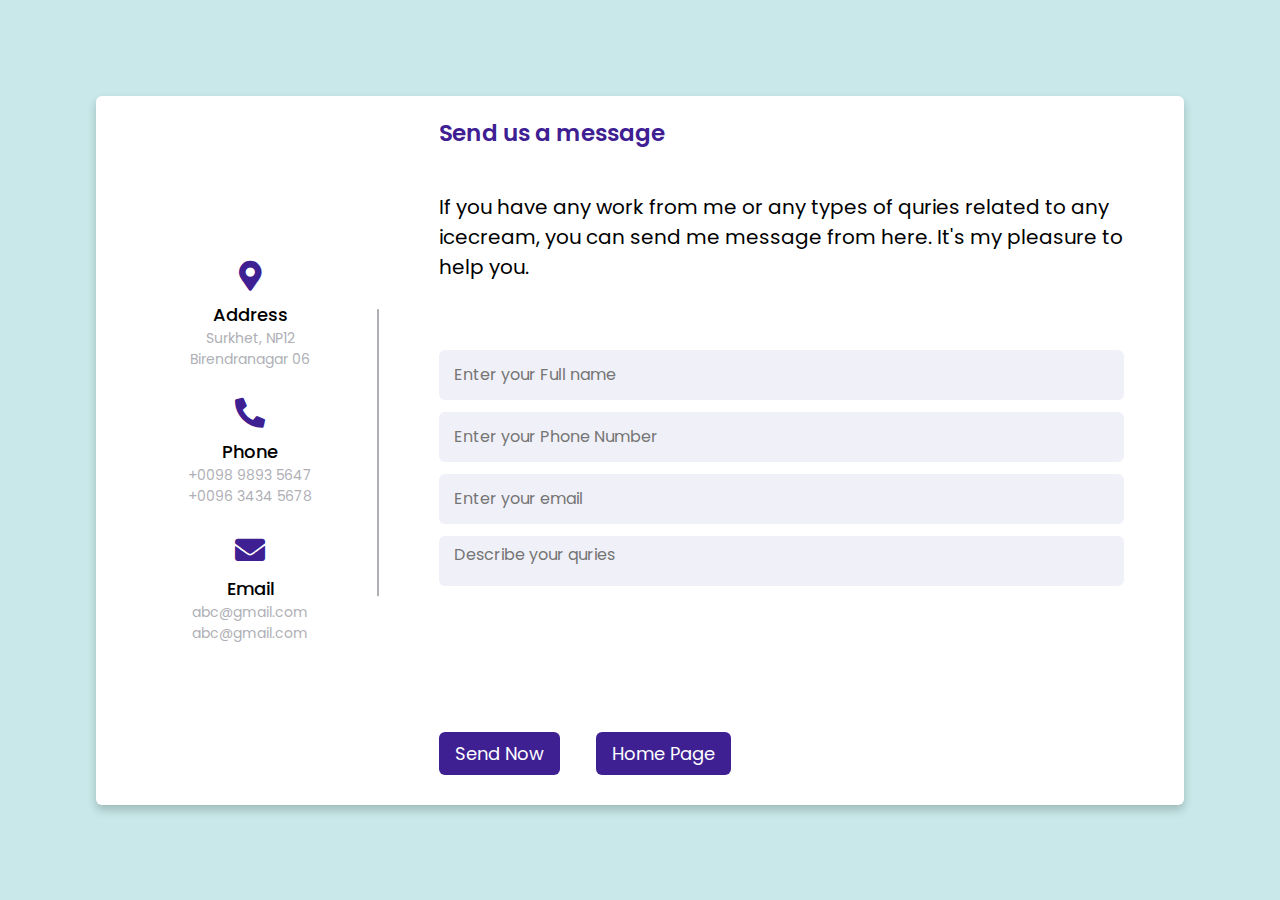
<file: Icecream/contact.html>
<!DOCTYPE html>

<html lang="en" dir="ltr">
  <head>
    <meta charset="UTF-8">
   
    <link rel="stylesheet" href="style.css">
   
    <link rel="stylesheet" href="https://cdnjs.cloudflare.com/ajax/libs/font-awesome/5.15.2/css/all.min.css"/>
     <meta name="viewport" content="width=device-width, initial-scale=1.0">
     <title>Contact Us</title>
     <link rel="stylesheet" type="text/css" href="contact.css">
   </head>
<body>
  <div class="container">
    <div class="content">
      <div class="left-side">
        <div class="address details">
          <i class="fas fa-map-marker-alt"></i>
          <div class="topic">Address</div>
          <div class="text-one">Surkhet, NP12</div>
          <div class="text-two">Birendranagar 06</div>
        </div>
        <div class="phone details">
          <i class="fas fa-phone-alt"></i>
          <div class="topic">Phone</div>
          <div class="text-one">+0098 9893 5647</div>
          <div class="text-two">+0096 3434 5678</div>
        </div>
        <div class="email details">
          <i class="fas fa-envelope"></i>
          <div class="topic">Email</div>
          <div class="text-one">abc@gmail.com</div>
          <div class="text-two">abc@gmail.com</div>
        </div>
      </div>
      <div class="right-side">
        <div class="topic-text">Send us a message</div><br><br><br>
        <p>If you have any work from me or any types of quries related to any icecream, you can send me message from here. It's my pleasure to help you.</p><br><br><br><br>
      <form onsubmit="sendEmail(); reset(); return false;">
        <div class="input-box">
          <input type="text" id="name" placeholder="Enter your Full name" required>
        </div>
        <div class="input-box">
          <input type="phone" id="phone" placeholder="Enter your Phone Number" required>
        </div>
        <div class="input-box">
          <input type="text" name="email" id="email" placeholder="Enter your email" required>
        </div>
        <div class="input-box">
          <textarea id="add" placeholder="Describe your quries" row="3" coloum="20" required></textarea>
        </div>
        <div class="input-box message-box">
          
        </div>
        <div class="button">
         <a href="thankyou.html"> <input type="button" value="Send Now"  ></a>
        </div>&nbsp;&nbsp;&nbsp;&nbsp;&nbsp;&nbsp;&nbsp;&nbsp;&nbsp;&nbsp;&nbsp;
        <div class="button">
          <a href="index.html"><input type="button" value="Home Page" ></a>
        </div>
      </form>
    </div>
    </div>
  </div>
  <!-- <div class="copy-right">
		@ COPYRIGHT 2023 FAMOUS ICECREAM (Gang of wasympur)
	</div> -->
</body>
</html>
<script src="https://smtpjs.com/v3/smtp.js">
  function sendEmail()
  {
    Email.send(
      {
      Host : "smtp.gmail.com",
      Username : "121deepak2104@sjcem.edu.in",
      Password : "Anirudh2003",
      To : 'deepakm7778@gmail.com',
      From : document.getElementById('email').value,
      Subject : "New Contact form Enquiry",
      Body : "Name: " + document.getElementById('name').value
              + "<br> Email: " + document.getElementById('email').value
              + "<br> Phone Number: " + document.getElementById('phone').value
              + "<br> Message: " + document.getElementById('add').value
    }).then(
              message => alert("Message Sent Succesfully")
           );
}
</script>
</file>
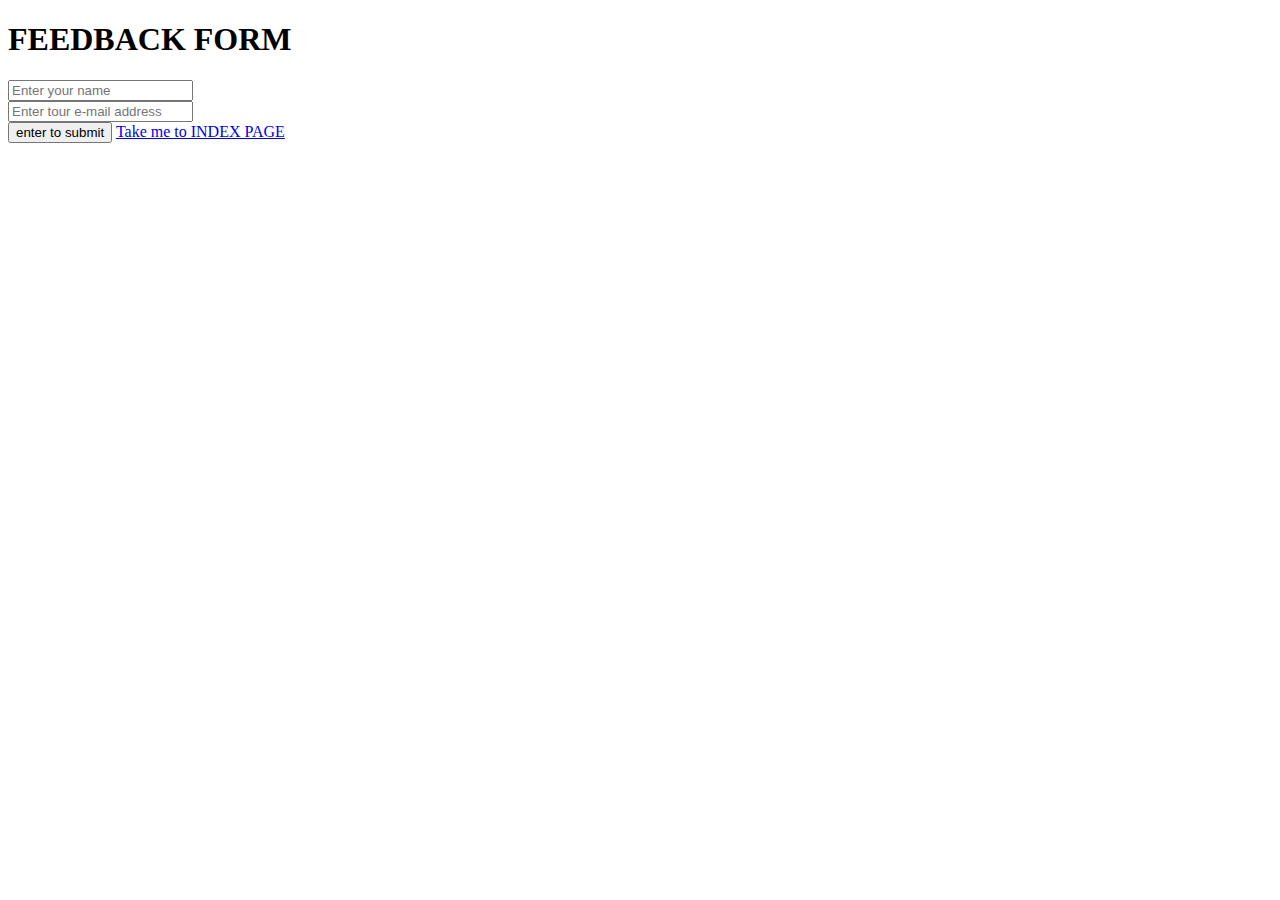
<file: Icecream/page.html>
<!doctype html>
<html>
<head>
	<title>FEEDBACK FORM</title>
<style type="test/css">
	body{background-color:blue;color:red;}
	h1{text-decoration:underlined;color:pink;}
	form{color:magenta;padding:20px;border:double;}
	input{color:lime;}
</style>
</head>
<body>
	<h1>FEEDBACK FORM</h1>
	<form name="frm1" method="post">
		<input type="text" name="txt1" placeholder="Enter your name"><br>
        <input type="email" name="em" placeholder="Enter tour e-mail address"><br>
        <input type="submit" name="sub" value="enter to submit">
        <a href="indeix.html"> Take me to INDEX PAGE</a>
	</body>
</html>
</file>
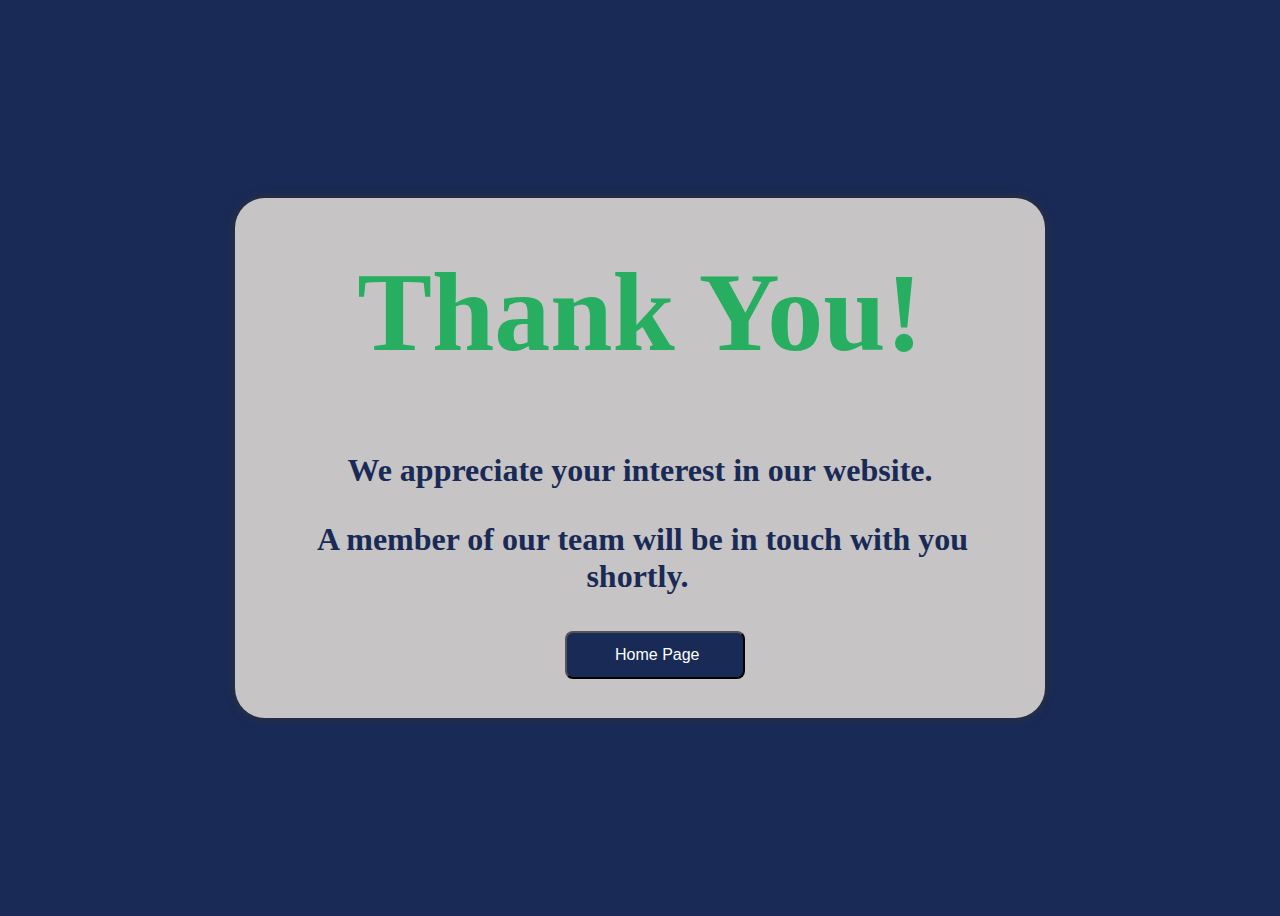
<file: Icecream/thankyou.html>
<!DOCTYPE html>
<html>
  <head>
    <meta charset="UTF-8">
    <meta name="viewport" content="width=device-width, initial-scale=1.0">
    <title>Thank You</title>
    <link rel="stylesheet" href="thankyou.css">
  </head>
  <body>
    <div class="container">
      <h1>Thank You!</h1>
      <p>We appreciate your interest in our website.</p>
      <b>A member of our team will be in touch with you shortly.</b><br><br><br>
       <div class="button">
          <a href="index.html"><input type="button" class="btn" value="Home Page" ></a>
        </div>
    </div><br><br><br>
    <!-- <div class="copy-right">
      @ COPYRIGHT 2023 FAMOUS ICECREAM (Gang of wasympur)
    </div> -->
  </body>
</html>
</file>
<file: Icecream/style.css>
:root
{
	--green:#27ae60;
	--black:#192a56;
	--light-color:#666;
	--box-shadow:0 .5rem 1.7rem rgba(0,0,0,.1);
}
*{
	font-family: iran_sans_light;
	margin: 0;
	padding: 0;
	box-sizing: border-box;
	text-decoration: none;
	outline: none;
	border: none;
	
	transition: all .2s linear;

}
html
{
	font-size: 62%;
	overflow-x: hidden;
	scroll-padding-top:5.5rem ;
	scroll-behavior: smooth;
}

  
 
header
{
	position: fixed;
	top: 0;
	left: 0;
	right: 0;
	background: #fff;
	padding: 2rem 10%;
	display: flex;
	align-items: center;
	justify-content: space-between;
	z-index: 800;
	box-shadow: var(--box-shadow);
}
header .logo{
	color: var(--black);
	font-size: 3.5rem;
	font-weight: bolder;
	
}
header .logo i{
	color: var(--green);
	

}
header .logo a{
	margin-left: 3rem;
}
header .navbar a{
	font-size: 1.7rem;
	border-radius: .5rem;
	padding: .5rem 1.5rem;
	color: var(--light-color);
	
}
header .navbar a.active,
header .navbar a:hover
{
	color: #fff;
	background: var(--green);
}
header .icons i, header .icons a{
	cursor: pointer;
	margin-left: .5rem;
	height: 4.5rem;
	line-height: 4.5rem;
	width: 4.5rem;
	text-align: center;
	font-size: 1.7rem;
	color: var(--black);
	border-radius: 50%;
	background: #eee;

}

header .icons #bars{
	display: none;
}
#slidebarM
{
	margin-left: -100px;
  margin-top: -100px;
  color: black;
}

/* End of header */


/* Start of Home Section */

section
{
	padding: 2rem 9%;
}

section:nth-child(even)
{
	background: #fff;
}
.home .home-slider .slide{
	display: flex;
	align-items: center;
	flex-wrap: wrap;
	gap: 2rem;
	padding-top: 9rem;
}
.home .home-slider .slide .content{
	flex: 1 1 45rem;
}
.home .home-slider .slide .image{
	flex: 1 1 45rem;
}
.home .home-slider .slide .image img{
	width: 100%;
}
.home .home-slider .slide .content span{
	color: var(--green);
	font-size: 2.5rem;

}

.home .home-slider .slide .content h3
{
	color: var(--black);
	font-size: 4rem;

}
.home .home-slider .slide .content p{
	color: var(--light-color);
	font-size: 2.2rem;
	padding: .5rem 0;
	line-height: 1.5;
}

.btn
{
	margin-top: 1rem;
	display: inline-block;
	font-size: 1.7rem;
	color: #fff;
	background: var(--black);
	border-radius: .5rem;
	cursor: pointer;
	padding: .8rem 3rem;
}
 .scroll-container{
	overflow-x: auto;
	white-space: nowrap;
	padding: 5px 70px 5px 20px;
	background: transparent;
	height: 100%;
	border-radius:15px;
	scrollbar-color: white;

	
  }
  .scroll-container::-webkit-scrollbar {
	
	overflow-x: hidden; 
	 
  }
  
 .gridscroll{
	display:inline-block;
	scroll-behavior: smooth;
	scrollbar-color: white;

  }
/* End of home section */

/* Start of dish section */
  .heading
  {
	text-align: center;
	color: var(--green);
	font-size: 2rem;
	padding-top: 1rem;
  }
  
.dishes .box-container
{
	display: grid;
	grid-template-columns: repeat(auto-fit,minmax(32rem, 1fr));
	gap: 1.5rem;
	margin-top: 40px;

}
.dishes .box-container .box
{
	padding: 2.5rem;
	background-color: #fff;
	border-radius: .5rem;
	border: .1rem solid rgb(0,0,0,.2);
	box-shadow: var(--box-shadow);
	position:relative;
	overflow: hidden;
	text-align: center;
}
.dishes .box-container .box .fa-heart,
.dishes .box-container .box .fa-eye{
	position: absolute;
	top: 1.5rem;
	background: #eee;
	border-radius: 50%;
	height: 5rem;
	width: 5rem;
	line-height: 5rem;
	font-size: 2rem;
	color: var(--black);
}
.dishes .box-container .box .fa-heart:hover,
.dishes .box-container .box .fa-eye:hover{
	color: #fff;
	background: var(--green);
}
.dishes .box-container .box .fa-heart
{
	right: -15rem;
}
.dishes .box-container .box .fa-eye
{
	left: -15rem;
}
.dishes .box-container .box:hover .fa-heart
{
	right: 1.5rem;
}
.dishes .box-container .box:hover .fa-eye
{
	left: 1.5rem;
}
.dishes .box-container .box img{
	height: 17rem;
	margin: 1rem 0;
}
.dishes .box-container .box h3{
	color: var(--black);
	font-size: 2.5rem;
}
.dishes .box-container .box .stars
{
	padding: 1rem 0;
}
.dishes .box-container .box .stars i{
	font-size: 1.7rem;
	color: var(--green);
}
.dishes .box-container .box span{
	color: var(--green);
	font-weight: bolder;
	margin-right: 1rem;
	font-size: 2.5rem;
}
/* End of dishes */

/* Start of top */
.top .row
{
	display: flex;
	flex-wrap: wrap;
	gap: 1.5rem;
	border: .1rem solid rgba(0,0, 0,.1);
	border-radius:.5rem;
	background: #fff;
	padding: 2rem;
	align-items: center;
	margin: 1.5rem 0;
	margin-top: 40px;
}
.top .row .content{
	flex: 1 1 40rem;
}
.top .row .image-container
{
	display: flex;
	gap: 2.5rem;
	align-items: center;
	flex: 1 1 50rem;
}
.top .row .image-container .small-image
{
	width: 30%;

}
.top .row .image-container .big-image
{
	width: 70%;
	padding: 1rem;
	overflow: hidden;
}

.top .row .image-container .small-image img
{
	width: 80%;
	padding: 1rem;
	border: .1rem solid rgb(0, 0, 0,.1);
	cursor: pointer;
}
.top .row .image-container .small-image img:hover
{
	background: #ccc;
	transform: scale(1.1);
	transition-duration: 1.1s;
}
.top .row .image-container .big-image img
{
	width: 100%;
	
}
.top .row .image-container .big-image img:hover
{
	transform: scale(1.15);
	transition-duration: 1.1s;
	
}

.top .row .content h3{
	font-size: 2.5rem;
	color: var(--black);
}
.top .row .content p{
	font-size: 1.5rem;
	color: var(--black);
	padding: 1rem 0;

}
.top .row .content .stars{
	font-size: 1.7rem;
	color: var(--green);
	padding: .5rem 0;
}
.top .row .content .price
{
	font-size: 2.5rem;
	color: var(--black);
	font-weight: bolder;
}
.top .row .content .price span{
	font-size: 2.5rem;
	color: var(--green);
	text-decoration: line-through;
	padding: 18px;

}
/* End of top */

/* Start of menu */
.menu .box-container{
	display: grid;
	grid-template-columns: repeat(auto-fit,minmax(34rem, 1fr));
	gap: 1.5rem;

}
.menu .box-container .box
{
	background: #fff;
	border: .1rem solid rgb(0, 0, 0,.1);
	border-radius: .5rem;
	box-shadow: var(--box-shadow);
}
.menu .box-container .box .image
{
	height: 25rem;
	width: 100%;
	padding: 1.5rem;
	overflow: hidden;
	position: relative;
}
.menu .box-container .box .image img{
	height: 100%;
	width: 100%;
	border-radius: .5rem;
	object-fit: cover;
}
.menu .box-container .box .image .fa-heart
{
	position: absolute;
	top: 2.5rem;
	right: 2.5rem;
	height: 5rem;
	width: 5rem;
	line-height: 5rem;
	text-align: center;
	font-size: 2rem;
	background: #fff;
	border-radius: 50%;
	color: var(--black);
}
.menu .box-container .box .image .fa-heart:hover
{
	background:var(--green);
	color: #fff;
}
.menu .box-container .box .content
{
	padding: 2rem;
	padding-top: 0;

}
.menu .box-container .box .content .stars
{
	padding-bottom: 1rem;
	
	
}
.menu .box-container .box .content .stars i
{
	font-size: 1.7rem;
	color: var(--green);
}
.menu .box-container .box .content h3
{
	color: var(--black);
	font-size: 2.5rem;
}
.menu .box-container .box .content p{
	color: var(--light-color);
	font-size: 1.6rem;
	padding: .5rem 0;
	line-height: 1.5;
}
.menu .box-container .box .content .price
{
	color: var(--green);
	margin-left: 1rem;
	font-size: 2.5rem;

}
/* End of menu */

/* Start of About page */
.about .row{
	display: flex;
	flex-wrap: wrap;
	gap: 1.5rem;
	align-items: center;
	margin-top: 40px;
}
.about .row .image{
	flex: 1 1 45rem;
}
.about .row .image img{
	width: 100%;
	margin-top: 25px;
}
.about .row .content
{
	flex:1 1 45rem;

}
.about .row .content h3{
	color: var(--black);
	font-size: 4rem;
	padding: .5rem 0;
	margin-left: 40px;
}
.about .row .content p{
	color: var(--green);
	font-size: 1.5rem;
	padding: .3rem 0;
	line-height: 2;
	margin-left: 40px;
}
.about .row .content .icons-container
{
	display: flex;
	gap: 1rem;
	flex-wrap: wrap;
	padding: 1rem 0;
	margin-top: .5rem;
	/* margin-left: 40px; */
}
.about .row .content .icons-container .icons{
	background: #eee;
	border-radius: .9rem;
	border: .1rem solid rgb(0,0,0,.2);
	display: flex;
	align-items: center;
	justify-content: center;
	gap: 1rem;
	flex: 1 1 17rem;
	padding: 1.5rem 1rem;
}
.about .row .content .icons-container .icons i{
	font-size: 3rem;
	color: var(--green);
}
.about .row .content .icons-container .icons span
{
	font-size: 1.5rem;
}
/* End of about us page */
.copy-right
{
	padding: 15px 0;
	text-align: center;
	background: var(--black);
	color:#fff;
	font-size: 1.5rem;
}


/*Responsiveness part*/

@media(max-width:991px){
	html{
		font-size: 55%;
	}
	header{
		padding: 1rem 2rem;
	}
	.dishes .box-container.box img{
		height: auto;
		width: 100%;
	}
}
@media(max-width:768px){
	header .icons #bars{
		display: inline-block;
	}
	.logo
	{
		margin-left: 25px;
	}
	 header .navbar{
		position: absolute;
		top: 100%;
		left: 0;
		right: 0;
		width: 130px;
		border-top: .1rem solid rgb(0,0,0,.01);
		border-bottom: .1rem solid rgb(0,0,0,.01);
		padding: 1rem;
		color: black;
	
		
	}
	/* header .navbar.active
	{
		clip-path: polygon(0 0,100% 0, 100% 100%, 0%,100%);
	} */ 
	header .navbar a{
		display:block;
		padding: 1.5rem;
		margin: 1rem;
		font-size: 2rem;
		background: #eee;
	}
	.navbar a{
		list-style: none;
		margin-left: 8px;
		margin-top: 27px;
		font-size: 10px;
	  }
	  .navbar  a
	  {
		text-decoration: none;
		color: white;
		font-family: Arial;
		font-weight: bold;
		transition: 0.4s ease-in-out;
		 
	  }
	  
	  
	  
	  .navbar
	  {
		height: 300px;
		position: relative;
		left: 0;
		  top: 0;
		width: 90px;
		margin-top: 60px;
	   
		transform: translateX(-250px);
		transition: transform 250ms ease-in-out;
	  
	  }
	  #slidebarM:checked ~ .navbar
	  {
		transform: translateX(1px);
	  }
	  #slidebarM
	  {
		  margin-left: -1800px;
		margin-top: -80px;
		color: black;
	  }
	  .navbar
	  {
		list-style: none;
		padding: 0;
		margin: 0;
	  }
	  
	  .navbar  a
	  {
		display: block;
		text-decoration: none;
		padding: 2px;
	  }
	  
	  .slidebar
	  {   
		
		width: 22px;
		height: 22px;
		position: absolute;
		z-index: 20;
		top: 22px;
		left: 5px;
		cursor: pointer;
		float: left;
		color: black;
	  }
	  .spinner
	  {
		height: 1px;
		background: black;
		transition: all 0.3s;
		color: black;
	  
	  }
	  .spinner.middle,
	  .spinner.bottom{
		margin-top: 3px;
		color: black;
	  }
	  .content{
		margin-left: 50px;
		text-align: center;
	  }
}
</file>
<file: Icecream/contact.css>
@import url('https://fonts.googleapis.com/css2?family=Poppins:wght@200;300;400;500;600;700&display=swap');
*{
  margin: 0;
  padding: 0;
  box-sizing: border-box;
  font-family: "Poppins" , sans-serif;
}
body{
  min-height: 100vh;
  width: 100%;
  background: #c8e8e9;
  display: flex;
  align-items: center;
  justify-content: center;
}
.container{
  width: 85%;
  background: #fff;
  border-radius: 6px;
  padding: 20px 60px 30px 40px;
  box-shadow: 0 5px 10px rgba(0, 0, 0, 0.2);
}
.container .content{
  display: flex;
  align-items: center;
  justify-content: space-between;
}
.container .content .left-side{
  width: 25%;
  height: 100%;
  display: flex;
  flex-direction: column;
  align-items: center;
  justify-content: center;
  margin-top: 15px;
  position: relative;
}
.content .left-side::before{
  content: '';
  position: absolute;
  height: 70%;
  width: 2px;
  right: -15px;
  top: 50%;
  transform: translateY(-50%);
  background: #afafb6;
}
.content .left-side .details{
  margin: 14px;
  text-align: center;
}
.content .left-side .details i{
  font-size: 30px;
  color: #3e2093;
  margin-bottom: 10px;
}
.content .left-side .details .topic{
  font-size: 18px;
  font-weight: 500;
}
.content .left-side .details .text-one,
.content .left-side .details .text-two{
  font-size: 14px;
  color: #afafb6;
}
.container .content .right-side{
  width: 75%;
  margin-left: 75px;
}
.content .right-side .topic-text{
  font-size: 23px;
  font-weight: 600;
  color: #3e2093;
}
.right-side .topic-text
{
  font-size: 35px;
}
.right-side p{
  font-size: 20px;
}
.right-side .input-box{
  height: 50px;
  width: 100%;
  margin: 12px 0;
}
.right-side .input-box input,
.right-side .input-box textarea{
  height: 100%;
  width: 100%;
  border: none;
  outline: none;
  font-size: 16px;
  background: #F0F1F8;
  border-radius: 6px;
  padding: 0 15px;
  resize: none;
}
.right-side .message-box{
  min-height: 110px;
}
.right-side .input-box textarea{
  padding-top: 6px;
}
.right-side .button{
  display: inline-block;
  margin-top: 12px;
}
.right-side .button input[type="button"]{
  color: #fff;
  font-size: 18px;
  outline: none;
  border: none;
  padding: 8px 16px;
  border-radius: 6px;
  background: #3e2093;
  cursor: pointer;
  transition: all 0.3s ease;
}
.button input[type="button"]:hover{
  background: #5029bc;
}
/* .copy-right
{
	padding: 15px 0;
	text-align: center;
	background: var(--black);
	color:#fff;
	font-size: 1.5rem;
} */


@media (max-width: 950px) {
  .container{
    width: 90%;
    padding: 30px 40px 40px 35px ;
  }
  .container .content .right-side{
   width: 75%;
   margin-left: 55px;
}
}
@media (max-width: 820px) {
  .container{
    margin: 40px 0;
    height: 100%;
  }
  .container .content{
    flex-direction: column-reverse;
  }
 .container .content .left-side{
   width: 100%;
   flex-direction: row;
   margin-top: 40px;
   justify-content: center;
   flex-wrap: wrap;
 }
 .container .content .left-side::before{
   display: none;
 }
 .container .content .right-side{
   width: 100%;
   margin-left: 0;
 }
}
</file>
<file: Icecream/thankyou.css>
:root
{
	--green:#27ae60;
	--black:#192a56;
	--light-color:#666;
	--box-shadow:0 .5rem 1.7rem rgba(0,0,0,.1);
}
body {
  background-color: #f2f2f2;
  height: 100vh;
  display: flex;
  align-items: center;
  justify-content: center;
  background: var(--black);
}

.container {
  text-align: center;
  padding: 30px;
  border-radius: 30px;
  box-shadow: 0px 0px 10px #333;
  height: 460px;
  width: 750px;
  background-color: rgb(198, 196, 196);
}
.container:hover{
    transform: scale(1.1);
    transition-duration: 1.5s;
}
.container h1
{
    margin-top: 20px;
    font-size: 7rem;
    color: var(--green);
}
.container p{
    margin-top: 10px;
    font-weight: bold;
    font-size: 2rem;
    color: var(--black);
}
.container b{
    padding: 5px;
    font-size: 2rem;
    color: var(--black);
}
.container .btn
{
  width: 180px;
  margin-left: 30px;
  
	display: inline-block;
	font-size: 1rem;
	color: #fff;
	background: var(--black);
	border-radius: .5rem;
	cursor: pointer;
	padding: .8rem 3rem;
}
</file>
